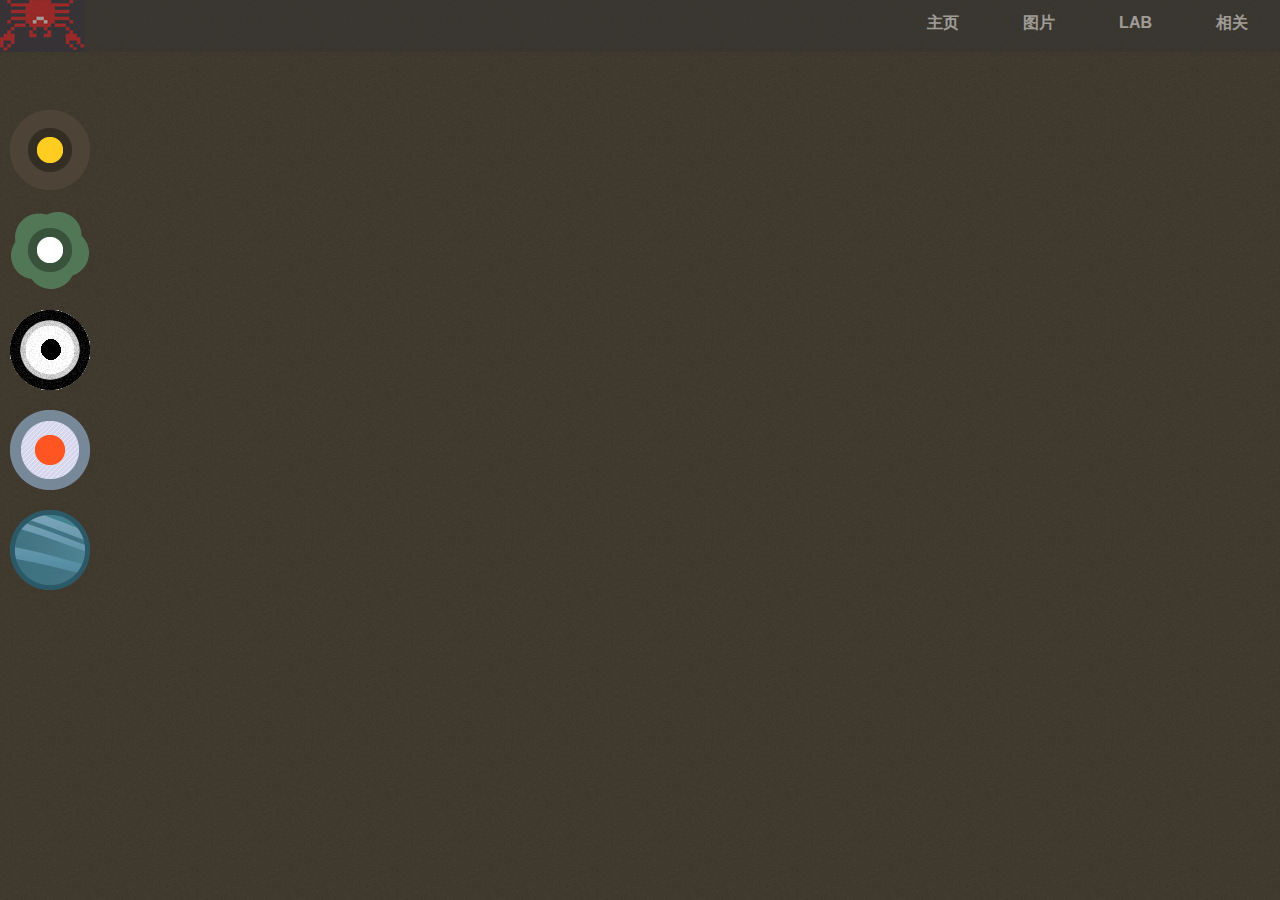
<file: index/lab.html>
<!DOCTYPE HTML PUBLIC "-//W3C//DTD HTML 4.01 Transitional//EN" "http://www.w3.org/TR/html4/loose.dtd">
<html>
	<head lang="en">
		<meta http-equiv="Content-Type" content="text/html; charset=utf-8" />
		<title>反重力螃蟹</title>
		<link href="css/nav.css" type="text/css" rel="stylesheet"/>
		<link href="css/style.css" type="text/css" rel="stylesheet"/>
		<link href="css/lab.css" type="text/css" rel="stylesheet"/>
		<script type="text/javascript" src="js/jquery.js"></script> 
		<script type="text/javascript">
		function switchbox(a) {
    		$(".slide.slide3").removeClass("s1").removeClass("s2").removeClass("s3").removeClass("s4").removeClass("s5"),
    		$(".slide.slide3").addClass("s" + a),
    		$(".slide.slide3 .img" + a).addClass("selected"),
    		$(".slide.slide3 .content").hide(),
    		$(".slide.slide3 .content.content" + a).show(),
    		$(".slide.slide3 .bgimg").remove()
			}
			</script>
	</head >
	<body class="slide slide3 s1">
		<div class="bar" style="opacity: 0.5;">
				<div class="title">
					<a href="#">
						<img src="logo2.png" class="logo" />
					</a>
				</div>
				<ul class="menu">
					<li class="home"><a href="index.html">主页</a></li>
					<li class="photo"><a href="photo.html">图片</a></li>
					<li class="blog"><a href="lab.html">Lab</a></li>	
					<li class="about"><a href="about.html">相关</a></li>
				</ul>
			</div>
		<div id="demo">
			<div class="pane"> 
	
		<div class="icons">
			<a onclick="switchbox(1);" href="javascript:void(0);"><img class="img1 selected" alt="" src="imgs/icon.png"></a> 
			<a onclick="switchbox(2);" href="javascript:void(0);"><img alt="" class="img2" src="imgs/icon2.png"> </a> 
			<a onclick="switchbox(3);" href="javascript:void(0);"><img alt="" class="img3" src="imgs/icon5.png"></a> 
			<a onclick="switchbox(4);" href="javascript:void(0);"><img alt="" class="img4" src="imgs/icon4.png"> </a> 
			<a onclick="switchbox(5);" href="javascript:void(0);"><img alt="" class="img5" src="imgs/icon3.png"></a> 
		</div> 
	</div> 
</div>
	
	</body>
</html>
</file>
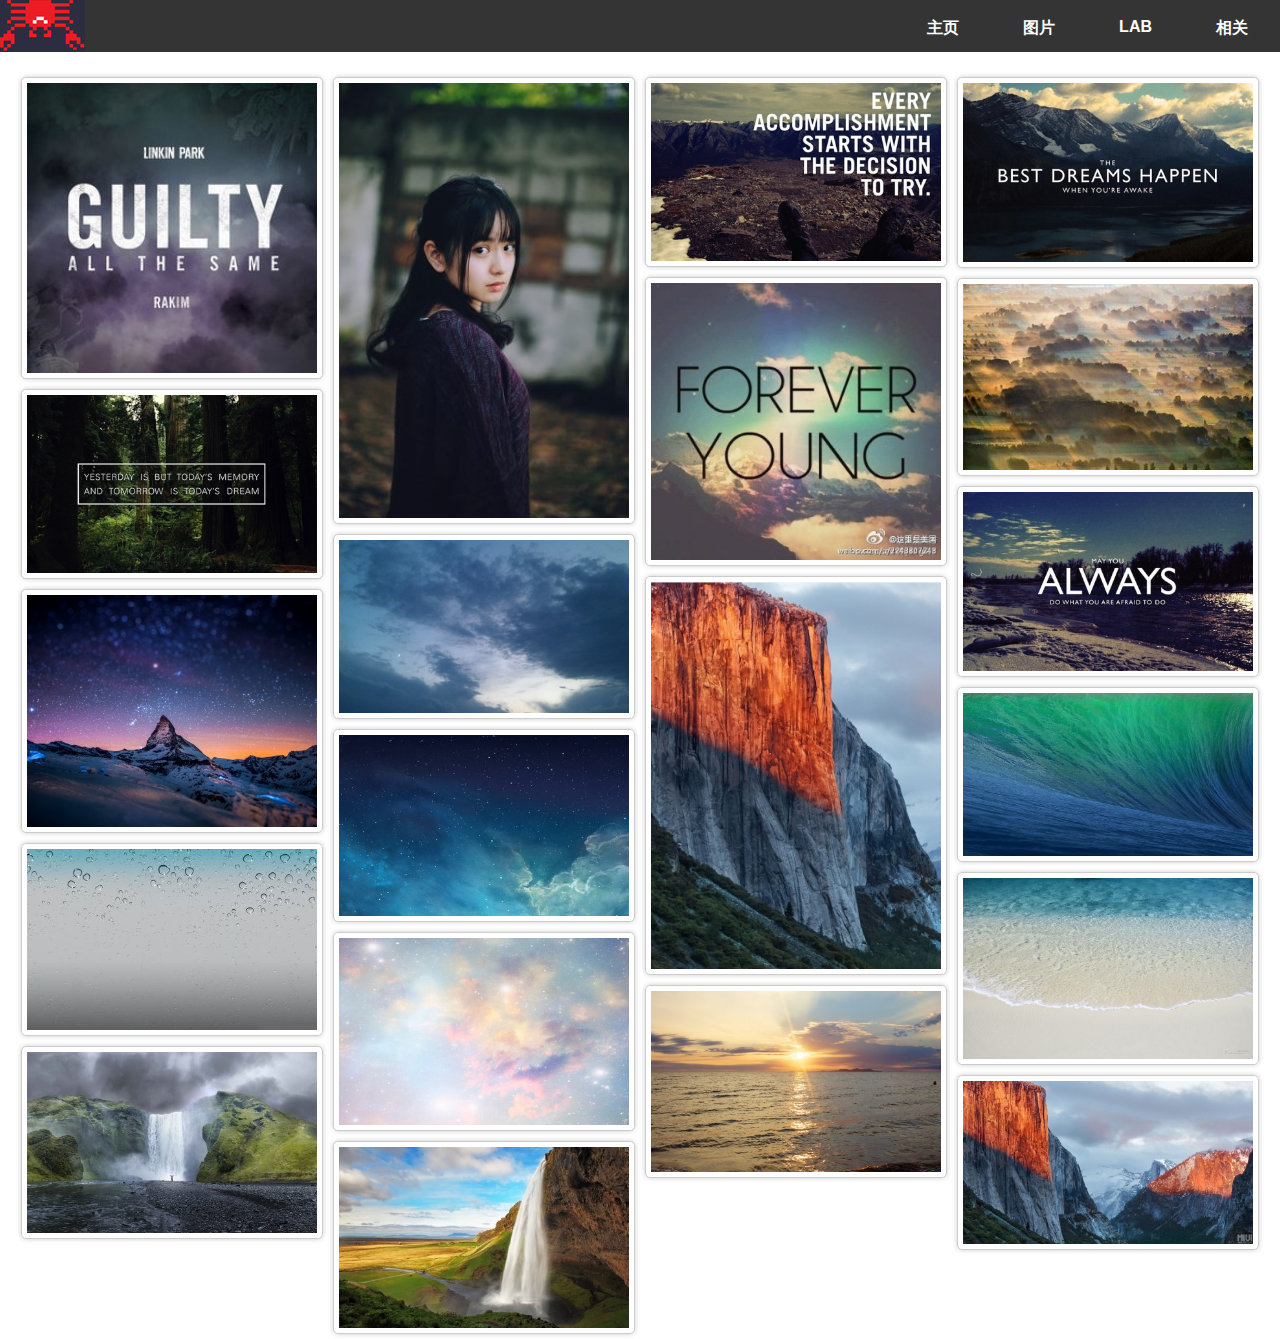
<file: index/photo.html>
<!DOCTYPE HTML PUBLIC "-//W3C//DTD HTML 4.01 Transitional//EN" "http://www.w3.org/TR/html4/loose.dtd">
<html>
	<head lang="en">
		<meta http-equiv="Content-Type" content="text/html; charset=utf-8" />
		<title>Anti-gravity</title>
		<link href="css/photo.css" type="text/css" rel="stylesheet"/>
		<link href="css/nav.css" type="text/css" rel="stylesheet"/>
		<script type="text/javascript" src="js/photo.js"></script>
	
	</head>
	<body>
		<div class="bar">
				<div class="title">
					<a href="#">
						<img src="logo2.png" class="logo" />
					</a>
				</div>
				<ul class="menu">
					<li class="home"><a href="index.html">主页</a></li>
					<li class="photo"><a href="photo.html">图片</a></li>
					<li class="blog"><a href="lab.html">Lab</a></li>	
					<li class="about"><a href="about.html">相关</a></li>
				</ul>
			</div>
		 
	 
			<div id="container">
				<div class="box">
					<div class="box_img">
						<img src="img/1.jpg">
					</div>
				</div>
				<div class="box">
					<div class="box_img">
						<img src="img/2.jpg">
					</div>
				</div>
				<div class="box">
					<div class="box_img">
						<img src="img/3.jpg">
					</div>
				</div>
				<div class="box">
					<div class="box_img">
						<img src="img/4.jpg">
					</div>
				</div>
				<div class="box">
					<div class="box_img">
						<img src="img/5.jpg">
					</div>
				</div>
				<div class="box">
					<div class="box_img">
						<img src="img/6.jpg">
					</div>
				</div>
				<div class="box">
					<div class="box_img">
						<img src="img/7.jpg">
					</div>
				</div>
				<div class="box">
					<div class="box_img">
						<img src="img/8.jpg">
					</div>
				</div>
				<div class="box">
					<div class="box_img">
						<img src="img/9.jpg">
					</div>
				</div>
				<div class="box">
					<div class="box_img">
						<img src="img/10.jpg">
					</div>
				</div>
				<div class="box">
					<div class="box_img">
						<img src="img/11.jpg">
					</div>
				</div>
				<div class="box">
					<div class="box_img">
						<img src="img/12.jpg">
					</div>
				</div>
				<div class="box">
					<div class="box_img">
						<img src="img/13.jpg">
					</div>
				</div>
				<div class="box">
					<div class="box_img">
						<img src="img/14.jpg">
					</div>
				</div>
				<div class="box">
					<div class="box_img">
						<img src="img/15.jpg">
					</div>
				</div>
				<div class="box">
					<div class="box_img">
						<img src="img/16.jpg">
					</div>
				</div>
				<div class="box">
					<div class="box_img">
						<img src="img/17.jpg">
					</div>
				</div>
				<div class="box">
					<div class="box_img">
						<img src="img/18.jpg">
					</div>
				</div>
				<div class="box">
					<div class="box_img">
						<img src="img/19.jpg">
					</div>
				</div>
				<div class="box">
					<div class="box_img">
						<img src="img/20.jpg">
					</div>
				</div>
			</div>
		   
	</body>
</html>
</file>
<file: index/css/nav.css>
/*导航*/
.menu, .menu * {
	margin: 0;
	padding: 0;
	list-style: none;
	height :52px;
	
}
.menu li {
	position: relative;
}

.menu ul {
	position: absolute;
	display: none;
	top: 100%;
	left: 0;
	z-index: 99999;

}

.menu > li {
	float: left;
}

.menu a {
	display: inline-block;
	position: relative;
}

.menu {
	float: right;
}

.menu a {
	padding: 18px 2em;
	text-decoration: none;
	
}
.menu a {
	color: #ffffff;
	text-transform:uppercase;
	font-weight:600;
	font-family:  'Microsoft JhengHei', '微软雅黑', Arial, sans-serif;
	font-size:16px;
	
	height:16px;
}	
.menu li:hover,
.menu li.sfHover {
	background: #2980b9;
	transition: none;
	color:#FFFFFF;
}
</file>
<file: index/css/style.css>
*{
	margin:0px;
	padding:0px;
	
}
body {
 background-color: #f6f5f2;
}
/*.outside{
	background-color:none;
	width:60%;
	height:2205px;
	margin:0px auto;
}
.bar{
	background-color: #343434;
	width:900px;
	height:52px;
	margin: 50px auto;
}
.title{
	padding:0px;
	margin:0px;
}
.logo{
	
	margin: 0px;
	float: left;
}

.top{
	background-color:#ffffff;
	width:853px;
	height:302px;
	margin:50px auto; 
	padding:0px;
}

.left{
	width:550px;
	height:1605px;
	background-color: #f6f5f2;
	margin:10px;
	margin-top:50px;
	margin-left:43px;
	float:left;
}
.right{
	width:270px;
	height:900px;
	background-color:#EFEFEF;
	margin: 10px;
	margin-top:50px;
	margin-right:43px;
	float: right;
}
.bottom{
	width:900px;
	height:52px;
	background-color: #343434;
	margin:20px ;
	bottom:0px;
	clear:both;
	position:relative;
}*/



.bar{
	background-color: #343434;
	width:100%;
	height:52px;
	margin: 0px auto;
	position:fixed;
	z-index: 9999;
	top:0px;
	
}
.title{
	padding:0px;
	margin:0px;
	
}
.logo{
	
	margin: 0px;
	float: left;
}

.top{
	background-color:#ffffff;
	width:853px;
	height:302px;
	margin:100px auto; 
	padding:0px;
}
.middle{
	width:860px;
	hight:auto;
	margin: 10px auto;
	margin-bottom: 50px;
}
.left{
	width:550px;
	height:auto;
	background-color: #f2f8f8;
	margin:10px;
	margin-top:50px;

	float:left;
}
.content1{
	width:530px;
	height:auto;
	margin:10px;
	margin-bottom:20px;
}
h2{
	
	margin:20px 10px 0 0;
}
.content1 p a{
	text-decoration: none;
}
.content1 p{
	font-size:12px;
	margin:15px;
}
#panhide1,#panhide2,#panhide3,#panhide4,#panhide5{
	display:none;
	word-wrap:break-word;
	white-space:normal;
	width:495px;
	background-color: #f2f8f8;
	
}
.right{
	width:270px;
	height:800px;
	background-color:#EFEFEF;
	margin: 10px;
	margin-top:50px;
	float:left;
	
	
}
.Clear{
    clear:both;
}

.backtotop a{
  background:url(imgs/backtotop.png) no-repeat left top;
  width: 64px;
  height: 64px;
  position: fixed;
  right: 20px;
  bottom: 70px;
  border-bottom: none;
}
.bottom{
	width:100%;
	height:52px;
	background-color: #343434;
	

}
</file>
<file: index/css/lab.css>
@charset "utf-8";
html, body{font-size:10px;line-height:10px;margin:0;padding:0;font-family:Arial, Helvetica, sans-serif;}
h2, p{margin:0;padding:0;line-height:1.3em;}
h2{color:#333;font:normal normal 2.5em/1.5em Impact, sans-serif;white-space:nowrap;padding:5px 0;}
p{font:1em/1.5em Arial, Helvetica, sans-serif;margin:0.8em 0;}
a,img{border:0;}

#demo{width:100px;margin:0;position:relative;left:0px;top:100px;overflow:hidden;}
/* - - - - - - - - - - */
.slide .pane{text-align:center;width:100px;margin:0 auto;z-index:1;overflow:hidden;}
.slide.slide3 .icons{height:500px;margin:0 auto 0;text-align:center;width:100px;}
.slide.slide3 .arrowcontainer{position:relative;}
.slide.slide3 .arrow{color:#FFFFFF;font-size:150%;left:160px;position:absolute;top:-90px;width:130px;font-weight:bold;}
.slide.slide3 .arrow img{float:right;}
.slide.slide3 .cont{width:100%;margin:0 auto 150px;overflow:hidden}
.slide.slide3 .icons img{cursor:pointer;display:block;float:left;margin:0;padding:10px;}
.slide.slide3 .icons img:hover{background:url(../imgs/glow2.png) repeat scroll 0 0 transparent;}

.slide.slide3 .content2,.slide.slide3 .content3,.slide.slide3 .content4,.slide.slide3 .content5{display:none}
.slide.slide3.s1{background:url(../imgs/landingbg1.png);overflow:hidden}

.slide.slide3.s2{background:url(../imgs/landingbg2.png);overflow:hidden}
.slide.slide3.s3{background:url(../imgs/landingbg3.png);overflow:hidden}
.slide.slide3.s4{background:url(../imgs/landingbg4.jpg);overflow:hidden}
.slide.slide3.s5{background:url(../imgs/landingbg5.gif);overflow:hidden}
</file>
<file: index/css/photo.css>
*{
	margin:0px;
	padding:0px;
}

.bar{
	background-color: #343434;
	width:100%;
	height:52px;
	margin: 0px auto;
	position:fixed;
	z-index: 9999;
}
.title{
	padding:0px;
	margin:0px;
	
}
.logo{
	
	margin: 0px;
	float: left;
}	


/*---------------------------------------------------------*/
#container{
	position:relative;
	margin-top:72px;
	top:72px;
}
.box{
	padding:5px;
	float:left;
}
.box_img{
	padding:5px;
	border:1px  solid  #cccccc;
	box-shadow: 0 0 5px #ccc;
	border-radius:5px;
}
.box_img img{
	width:290px;
	height:auto;
}
</file>
